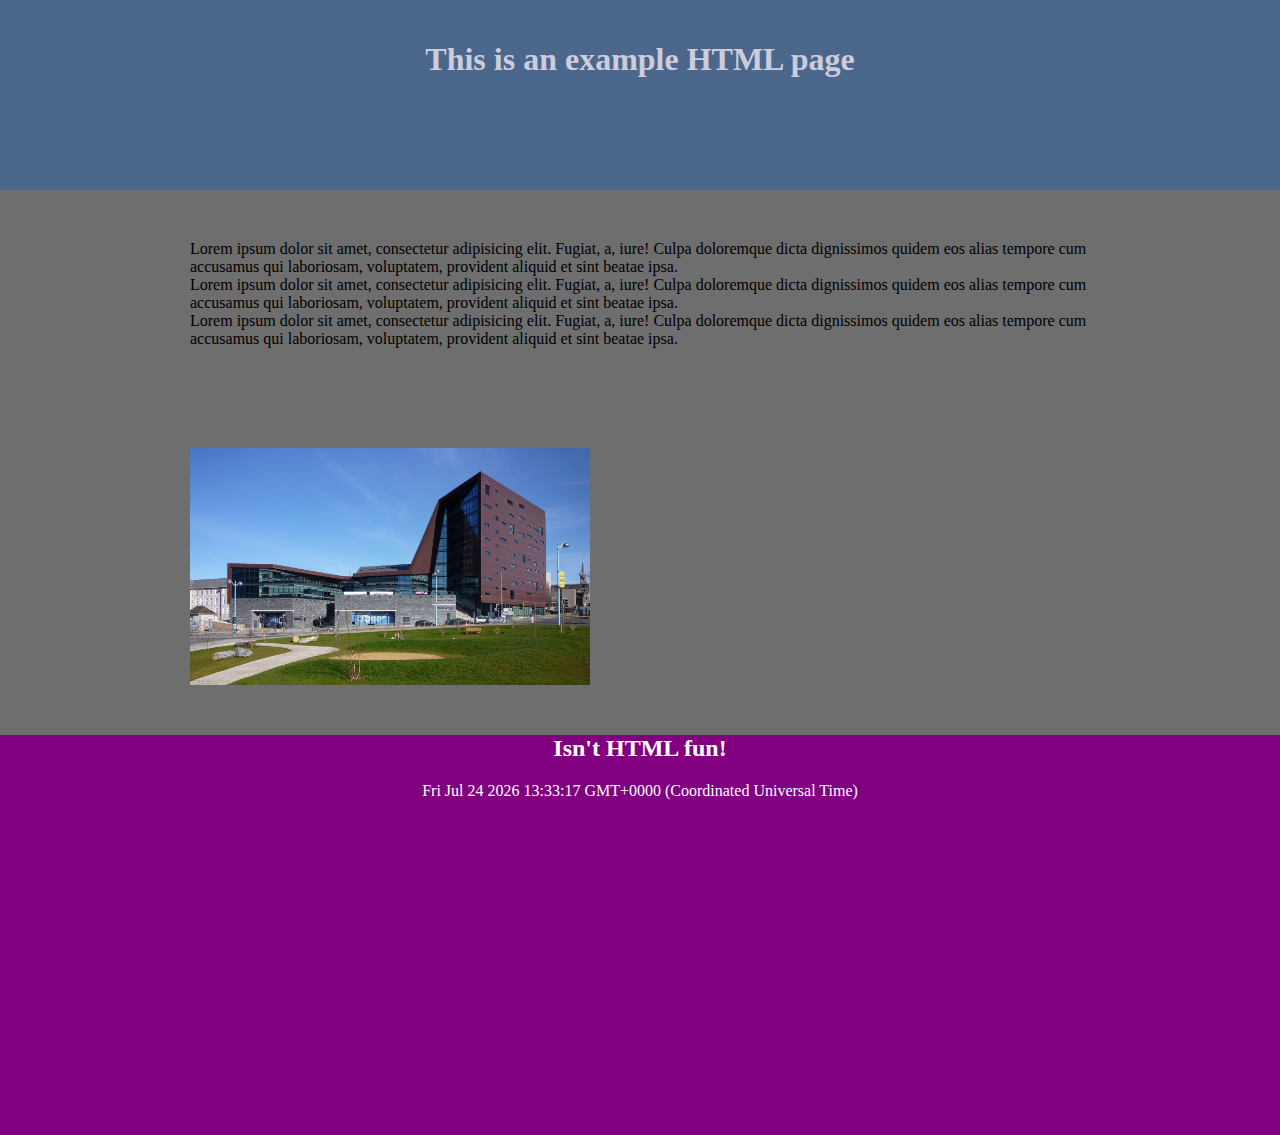
<file: INDE404ClassFiles-master/Session 1 - Module Introduction/index.html>
<!DOCTYPE html><!-- This DOCTYPE declaration lets the browser/client know that we are using HTML5 -->
<html lang="en">

<head>
  <meta charset="UTF-8">
  <meta name="viewport" content="width=device-width, initial-scale=1.0">
  <meta http-equiv="X-UA-Compatible" content="ie=edge">
  <title>Document</title>
  <link type="text/css" rel="stylesheet" href="css/styles.css">
</head> <!-- Our head tag contains information and content that we do not want to display in the browser window, such as links to CSS pages, and meta data liek page titles and desciptions -->

<body><!-- this is where our visible content lives -->
  <header>
    <h1>This is an example HTML page</h1>
  </header>
  <section class="contentContainer">
    <div class="bodyContent">
      <p>Lorem ipsum dolor sit amet, consectetur adipisicing elit. Fugiat, a, iure! Culpa doloremque dicta
      dignissimos quidem eos alias tempore cum accusamus qui laboriosam, voluptatem, provident aliquid et sint
      beatae ipsa.<br>
      Lorem ipsum dolor sit amet, consectetur adipisicing elit. Fugiat, a, iure! Culpa doloremque dicta
      dignissimos quidem eos alias tempore cum accusamus qui laboriosam, voluptatem, provident aliquid et sint
      beatae ipsa.<br>
      Lorem ipsum dolor sit amet, consectetur adipisicing elit. Fugiat, a, iure! Culpa doloremque dicta
      dignissimos quidem eos alias tempore cum accusamus qui laboriosam, voluptatem, provident aliquid et sint
      beatae ipsa.</p>
      <img src="assets/img/rolandBuilding.jpg">
    </div>
  </section>
  <footer>
    <h2>Isn't HTML fun!</h2>
    <div id="date"></div><!-- This is tag is empty, but is popualted by our javascript file -->
  </footer>
  <script type="text/javascript" src="js/script.js"></script><!-- As a rule, javascript files should be loaded, after the content as been loeaded by the browser -->
  
</body>
</html>
</file>
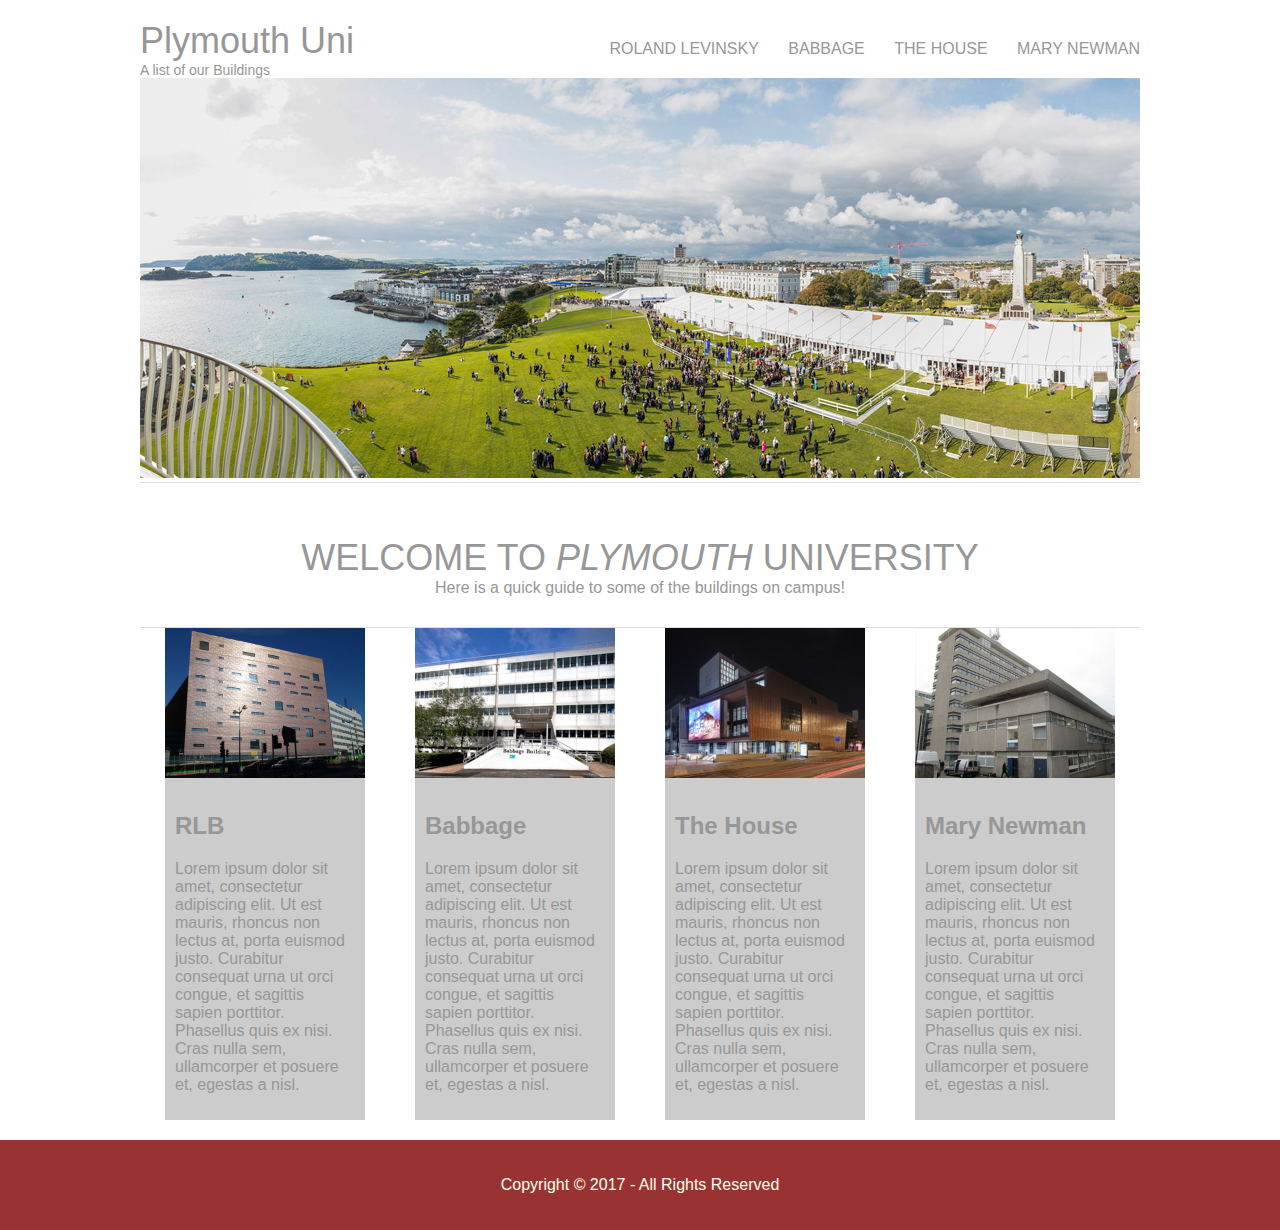
<file: INDE404ClassFiles-master/Session 2 - Basic HTML and CSS/basicHTMLAndCSS - End/index.html>
<!DOCTYPE html>
<html lang="en" dir="ltr">
<head>
  <title>Basic HTML and CSS</title>
  <meta charset="utf-8">
  <link type="text/css" rel="stylesheet" href="styles/styles.css">
</head>
<body>
  <header class="wrapper">
    <div class="logo">
      <h1><a href="/">Plymouth Uni</a></h1>
      <h2>A list of our Buildings</h2>
    </div>
    <nav>
      <ul>
        <li><a href="#">Roland Levinsky</a></li>
        <li><a href="#">Babbage</a></li>
        <li><a href="#">The House</a></li>
        <li class="last"><a href="#">Mary Newman</a></li>
      </ul>
    </nav>
  </header>
  <main class="wrapper">
    <section class="banner">
      <img src="assets/img/slider.jpg" alt="">
    </section>
    <section class="welcomeText">
      <h1>Welcome to <i>Plymouth</i> University</h1>
      <p>Here is a quick guide to some of the buildings on campus!</p>
    </section>
    <section class="buildingCard">
      <img src="assets/img/rlb.jpg"/>
      <article>
        <a href="#"><h2>RLB</h2></a>
        <p>Lorem ipsum dolor sit amet, consectetur adipiscing elit. Ut est mauris, rhoncus non lectus at, porta euismod justo. Curabitur consequat urna ut orci congue, et sagittis sapien porttitor. Phasellus quis ex nisi. Cras nulla sem, ullamcorper et posuere et, egestas a nisl.</p>
      </article>
    </section>
    <section class="buildingCard">
      <img src="assets/img/babbage.jpg"/>
      <article>
        <a href="#"><h2>Babbage</h2></a>
        <p>Lorem ipsum dolor sit amet, consectetur adipiscing elit. Ut est mauris, rhoncus non lectus at, porta euismod justo. Curabitur consequat urna ut orci congue, et sagittis sapien porttitor. Phasellus quis ex nisi. Cras nulla sem, ullamcorper et posuere et, egestas a nisl.</p>
      </article>
    </section>
    <section class="buildingCard">
      <img src="assets/img/theHouse.jpg"/>
      <article>
        <h2>The House</h2>
        <p>Lorem ipsum dolor sit amet, consectetur adipiscing elit. Ut est mauris, rhoncus non lectus at, porta euismod justo. Curabitur consequat urna ut orci congue, et sagittis sapien porttitor. Phasellus quis ex nisi. Cras nulla sem, ullamcorper et posuere et, egestas a nisl.</p>
      </article>
    </section>
    <section class="buildingCard">
      <img src="assets/img/maryNewman.jpg"/>
      <article>
        <h2>Mary Newman</h2>
        <p>Lorem ipsum dolor sit amet, consectetur adipiscing elit. Ut est mauris, rhoncus non lectus at, porta euismod justo. Curabitur consequat urna ut orci congue, et sagittis sapien porttitor. Phasellus quis ex nisi. Cras nulla sem, ullamcorper et posuere et, egestas a nisl.</p>
      </article>
    </section>
  </main>
  <div class="clearfix"></div>
  <footer>
    <p class="fl_left">Copyright &copy; 2017 - All Rights Reserved</p>
  </footer>
</body>
</html>
</file>
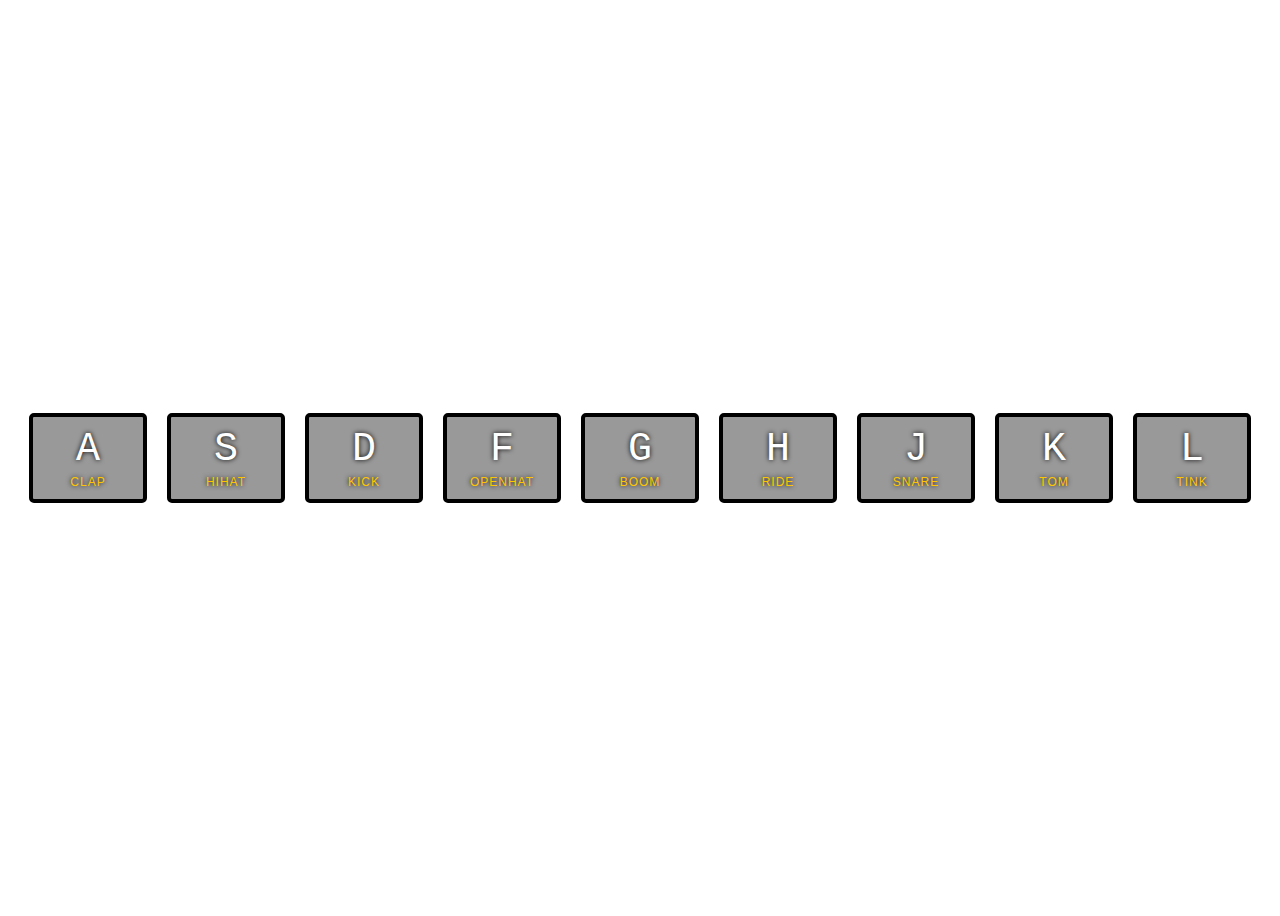
<file: INDE404ClassFiles-master/Session 3 - ES6 and the DOM/JS Drum kit - End/index.html>
<!DOCTYPE html>
<html lang="en">
<head>
  <meta charset="UTF-8">
  <title>JS Drum Kit</title>
  <link rel="stylesheet" href="styles/style.css">
</head>
<body>
  <section class="keys">
    <div data-key="65" class="key">
      <kbd>A</kbd>
      <span class="sound">clap</span>
    </div>
    <div data-key="83" class="key">
      <kbd>S</kbd>
      <span class="sound">hihat</span>
    </div>
    <div data-key="68" class="key">
      <kbd>D</kbd>
      <span class="sound">kick</span>
    </div>
    <div data-key="70" class="key">
      <kbd>F</kbd>
      <span class="sound">openhat</span>
    </div>
    <div data-key="71" class="key">
      <kbd>G</kbd>
      <span class="sound">boom</span>
    </div>
    <div data-key="72" class="key">
      <kbd>H</kbd>
      <span class="sound">ride</span>
    </div>
    <div data-key="74" class="key">
      <kbd>J</kbd>
      <span class="sound">snare</span>
    </div>
    <div data-key="75" class="key">
      <kbd>K</kbd>
      <span class="sound">tom</span>
    </div>
    <div data-key="76" class="key">
      <kbd>L</kbd>
      <span class="sound">tink</span>
    </div>
  </section>
  <audio data-key="65" src="sounds/clap.wav"></audio>
  <audio data-key="83" src="sounds/hihat.wav"></audio>
  <audio data-key="68" src="sounds/kick.wav"></audio>
  <audio data-key="70" src="sounds/openhat.wav"></audio>
  <audio data-key="71" src="sounds/boom.wav"></audio>
  <audio data-key="72" src="sounds/ride.wav"></audio>
  <audio data-key="74" src="sounds/snare.wav"></audio>
  <audio data-key="75" src="sounds/tom.wav"></audio>
  <audio data-key="76" src="sounds/tink.wav"></audio>
<script src="scripts/script.js"></script>
</body>
</html>
</file>
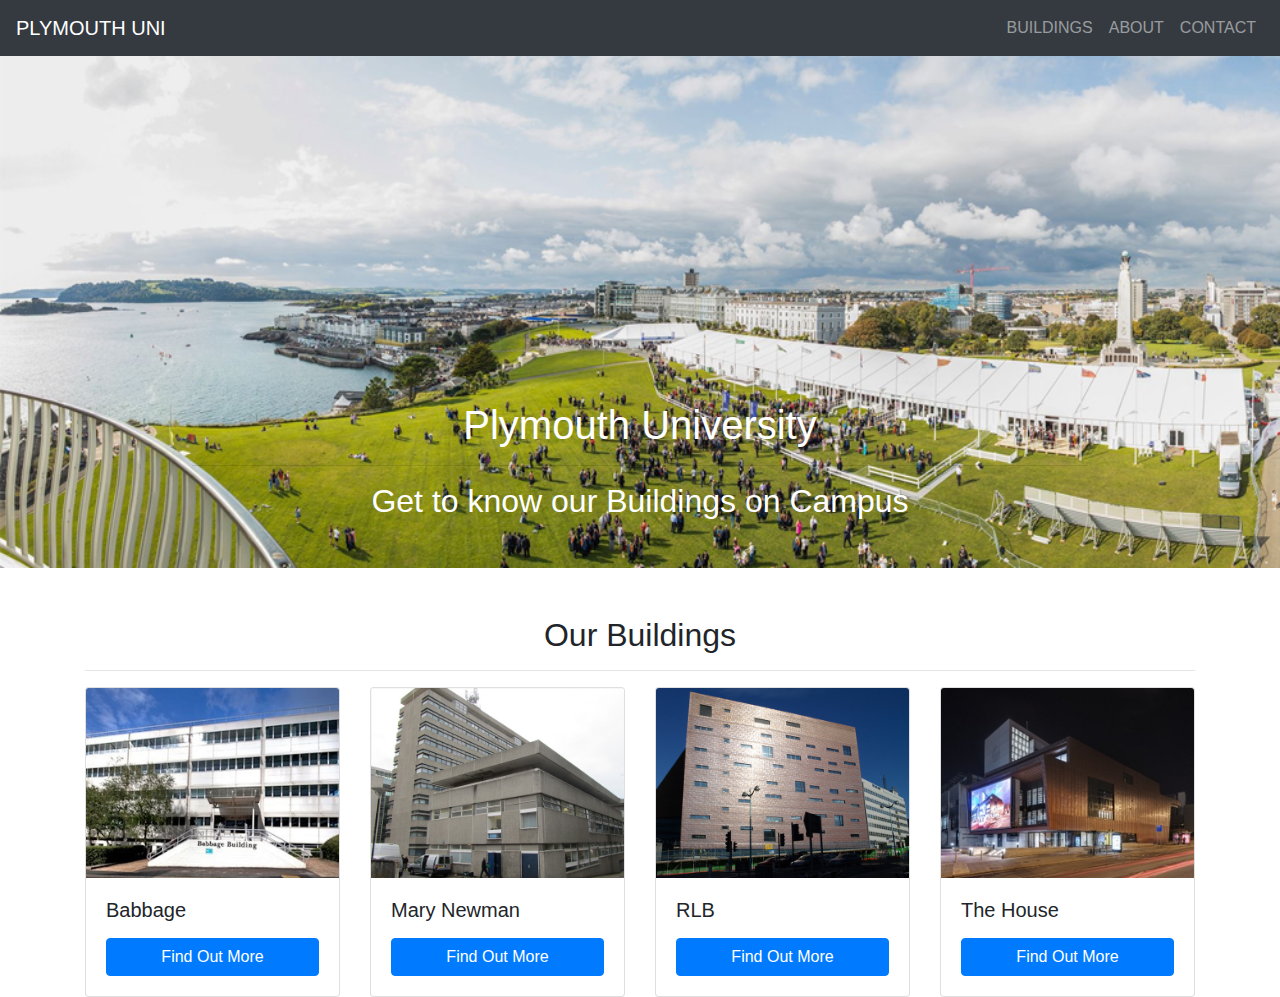
<file: INDE404ClassFiles-master/Session 6 - Bootstrap Practical/Boostrap - Endpt1/index.html>
<!DOCTYPE html>
<html lang="en">

<head>
  <meta charset="utf-8">
  <meta name="viewport" content="width=device-width, initial-scale=1, shrink-to-fit=no">
  <title>Plymouth Uni Buildings</title>
  <link href="css/bootstrap.min.css" rel="stylesheet">
  <link href="https://use.fontawesome.com/releases/v5.0.8/css/all.css" rel="stylesheet">
</head>

<body>
  <nav class="navbar navbar-expand-lg navbar-dark bg-dark text-uppercase">
    <a class="navbar-brand" href="#">Plymouth Uni</a>
    <button type="button" class="navbar-toggler navbar-toggler-right text-uppercase bg-primary text-white rounded"
      data-toggle="collapse" data-target="#mobileMenu">
      <i class="fas fa-bars"></i>
    </button>
    <div class="collapse navbar-collapse" id="mobileMenu">
      <ul class="navbar-nav ml-auto">
        <li class="nav-item">
          <a class="nav-link" href="#">Buildings</a>
        </li>
        <li class="nav-item">
          <a class="nav-link" href="#">About</a>
        </li>
        <li class="nav-item">
          <a class="nav-link" href="#">Contact</a>
        </li>
      </ul>
    </div>
  </nav>

  <header>
    <div id="mainSlider" class="carousel slide" data-ride="carousel">
      <div class="carousel-inner">
        <div class="carousel-item active">
          <img class="w-100" src="assets/img/slider.jpg">
          <div class="carousel-caption">
            <h1>Plymouth University</h1>
            <hr>
            <h2> Get to know our Buildings on Campus</h2>
          </div>
        </div>
        <div class="carousel-item">
          <img class="w-100" src="assets/img/sliderbw.jpg">
          <div class="carousel-caption">
            <h1>Plymouth University</h1>
            <hr>
            <h2> Get to know our Buildings on Campus!</h2>
          </div>
        </div>
      </div>
    </div>
  </header>

  <section>
    <div class="container">
      <h2 class="text-center mt-5">Our Buildings</h2>
      <hr>
      <div class="row">
        <div class="col-3">
          <div class="card w-100">
            <img class="card-img-top" src="assets/img/babbage.jpg">
            <div class="card-body">
              <h5>Babbage</h5>
              <a class="btn btn-primary w-100 mt-2" href="#">Find Out More</a>
            </div>
          </div>
        </div>
        <div class="col-3">
          <div class="card w-100">
            <img class="card-img-top" src="assets/img/maryNewman.jpg">
            <div class="card-body">
              <h5>Mary Newman</h5>
              <a class="btn btn-primary w-100 mt-2" href="#">Find Out More</a>
            </div>
          </div>
        </div>
        <div class="col-3">
          <div class="card w-100">
            <img class="card-img-top" src="assets/img/rlb.jpg">
            <div class="card-body">
              <h5>RLB</h5>
              <a class="btn btn-primary w-100 mt-2" href="#">Find Out More</a>
            </div>
          </div>
        </div>
        <div class="col-3">
          <div class="card w-100">
            <img class="card-img-top" src="assets/img/theHouse.jpg">
            <div class="card-body">
              <h5>The House</h5>
              <a class="btn btn-primary w-100 mt-2" href="#">Find Out More</a>
            </div>
          </div>
        </div>
      </div><!-- row close -->
    </div><!-- container close -->
  </section>
  <!-- More Content Coming here Next Session    -->
  <script src="js/jquery.min.js"></script>
  <script src="js/bootstrap.bundle.min.js"></script>
  <script src="js/script.js"></script>
</body>

</html>
</file>
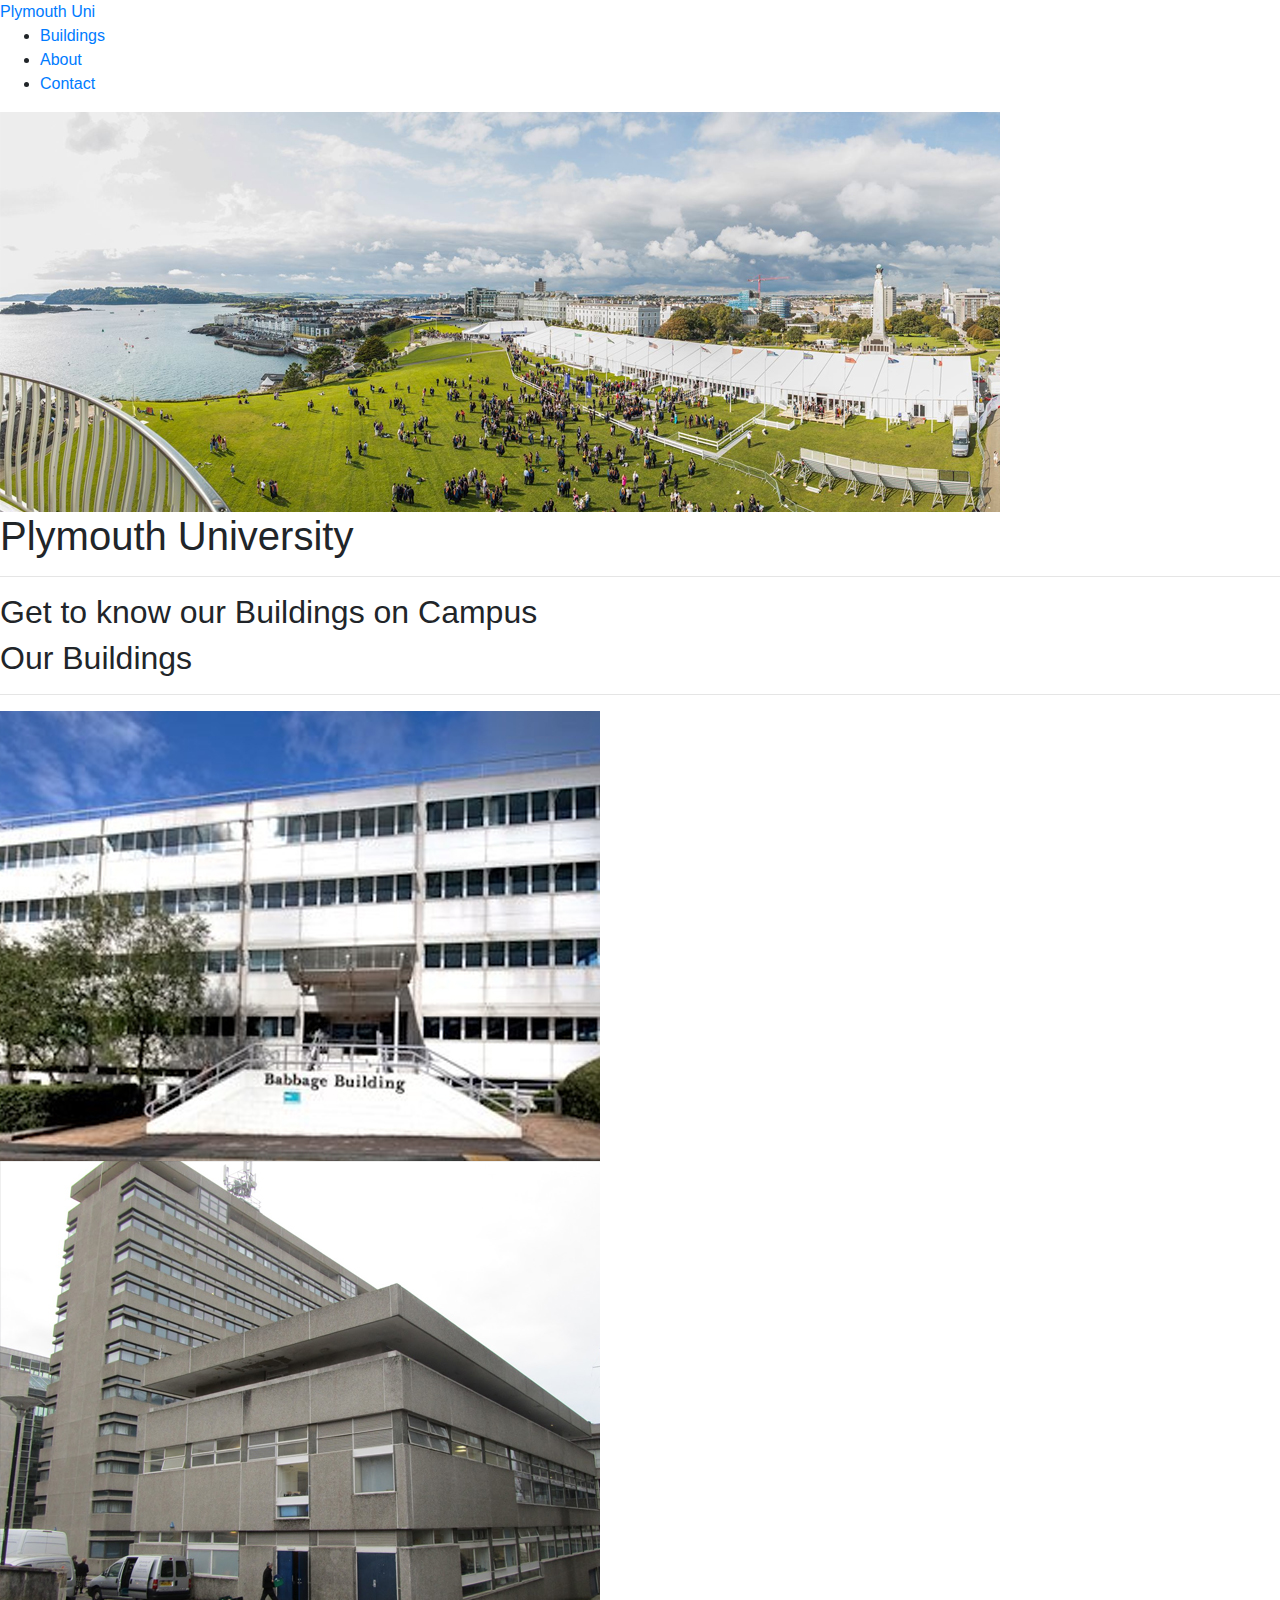
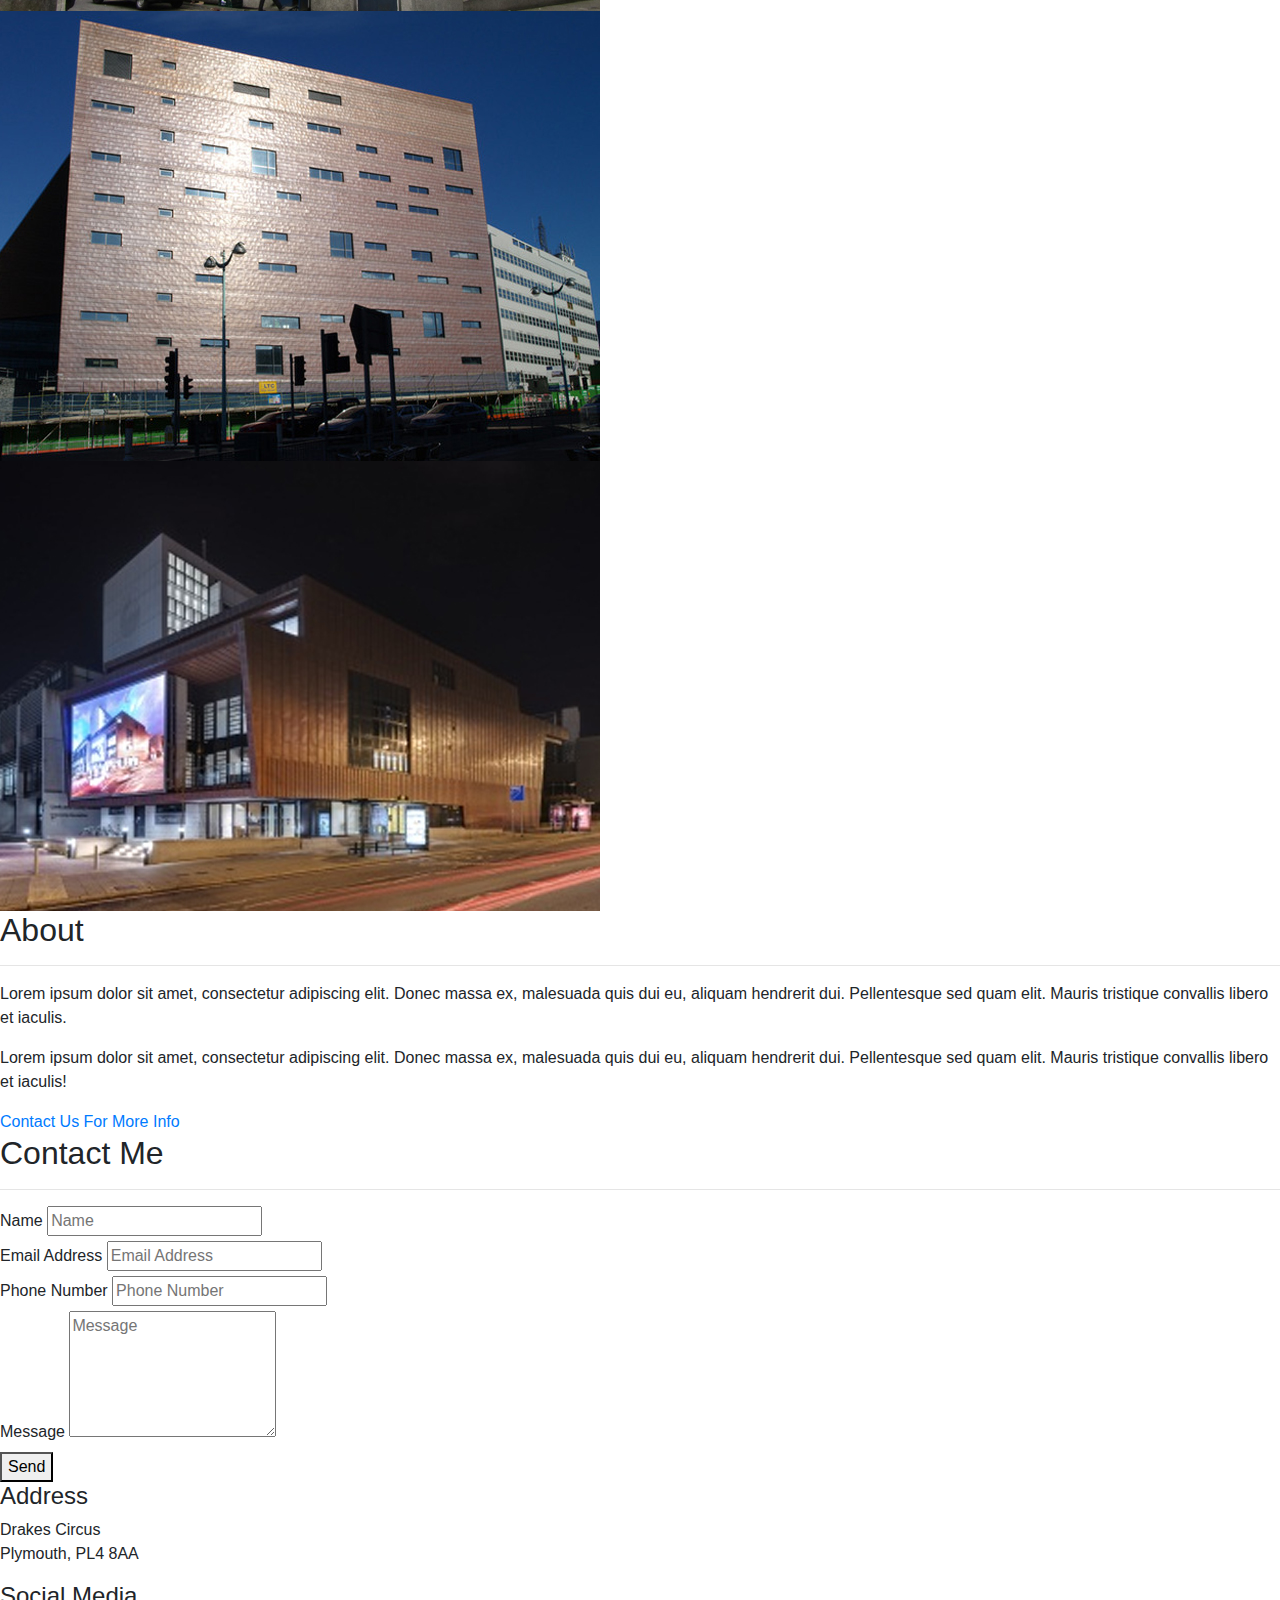
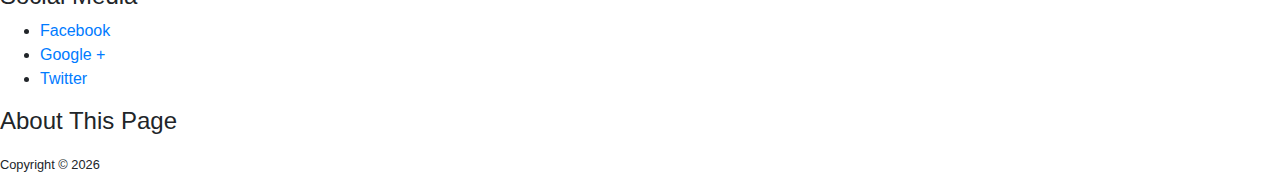
<file: INDE404ClassFiles-master/Session 6 - Bootstrap Practical/Boostrap - Start/index.html>
<!DOCTYPE html>
<html lang="en">
  <head>
    <meta charset="utf-8">
    <meta name="viewport" content="width=device-width, initial-scale=1, shrink-to-fit=no">
    <title>Plymouth Uni Buildings</title>
    <link href="css/bootstrap.min.css" rel="stylesheet">
  </head>
  <body>
    <nav>
      <a href="#">Plymouth Uni</a>
      <ul>
        <li>
          <a href="#">Buildings</a>
        </li>
        <li>
          <a href="#">About</a>
        </li>
        <li>
          <a href="#">Contact</a>
        </li>
      </ul>
    </nav>
    <header>
      <img src="assets/img/slider.jpg">
      <h1>Plymouth University</h1>
      <hr>
      <h2> Get to know our Buildings on Campus</h2>
    </header>
    <section>
      <h2>Our Buildings</h2>
      <hr>
        <div>
          <a href="#">
            <img src="assets/img/babbage.jpg">
          </a>
        </div>
        <div>
          <a href="#">
            <img src="assets/img/maryNewman.jpg">
          </a>
        </div>
        <div>
          <a href="#">
            <img src="assets/img/rlb.jpg">
          </a>
        </div>
        <div>
          <a href="#">
            <img src="assets/img/theHouse.jpg">
          </a>
        </div>
    </section>
    <section>
        <h2>About</h2>
        <hr>
        <div>
          <p>Lorem ipsum dolor sit amet, consectetur adipiscing elit. Donec massa ex, malesuada quis dui eu, aliquam hendrerit dui. Pellentesque sed quam elit. Mauris tristique convallis libero et iaculis.</p>
        </div>
        <div>
          <p>Lorem ipsum dolor sit amet, consectetur adipiscing elit. Donec massa ex, malesuada quis dui eu, aliquam hendrerit dui. Pellentesque sed quam elit. Mauris tristique convallis libero et iaculis!</p>
        </div>
        <div>
          <a href="#">
            Contact Us For More Info
          </a>
        </div>
    </section>
    <section>
      <h2>Contact Me</h2>
      <hr>
        <form>
          <div>
            <label>Name</label>
            <input id="name" type="text" placeholder="Name" required="required">
          </div>
          <div>
              <label>Email Address</label>
              <input id="email" type="email" placeholder="Email Address" required="required">
          </div>
          <div>
              <label>Phone Number</label>
              <input id="phone" type="tel" placeholder="Phone Number" required="required">
          </div>
          <div>
              <label>Message</label>
              <textarea id="message" rows="5" placeholder="Message" required="required"></textarea>
          </div>
          <div>
            <button type="submit">Send</button>
          </div>
        </form>
    </section>
    <footer>
      <div>
        <h4>Address</h4>
        <p>Drakes Circus
        <br>
        Plymouth, PL4 8AA</p>
      </div>
      <div>
        <h4>Social Media</h4>
        <ul>
          <li>
            <a href="#">
              <span>Facebook</span>
            </a>
          </li>
          <li>
            <a href="#">
              <span>Google +</span>
            </a>
          </li>
          <li>
            <a href="#">
              <span>Twitter</span>
            </a>
          </li>
        </ul>
      </div>
      <div>
        <h4>About This Page</h4>
        <p></p>
      </div>
    </div>
    </footer>

    <div>
      <small>Copyright &copy; <span id="autoDate"></span></small>
    </div>

    <script src="js/jquery.min.js"></script>
    <script src="js/bootstrap.bundle.min.js"></script>
    <script src="js/script.js"></script>
  </body>

</html>
</file>
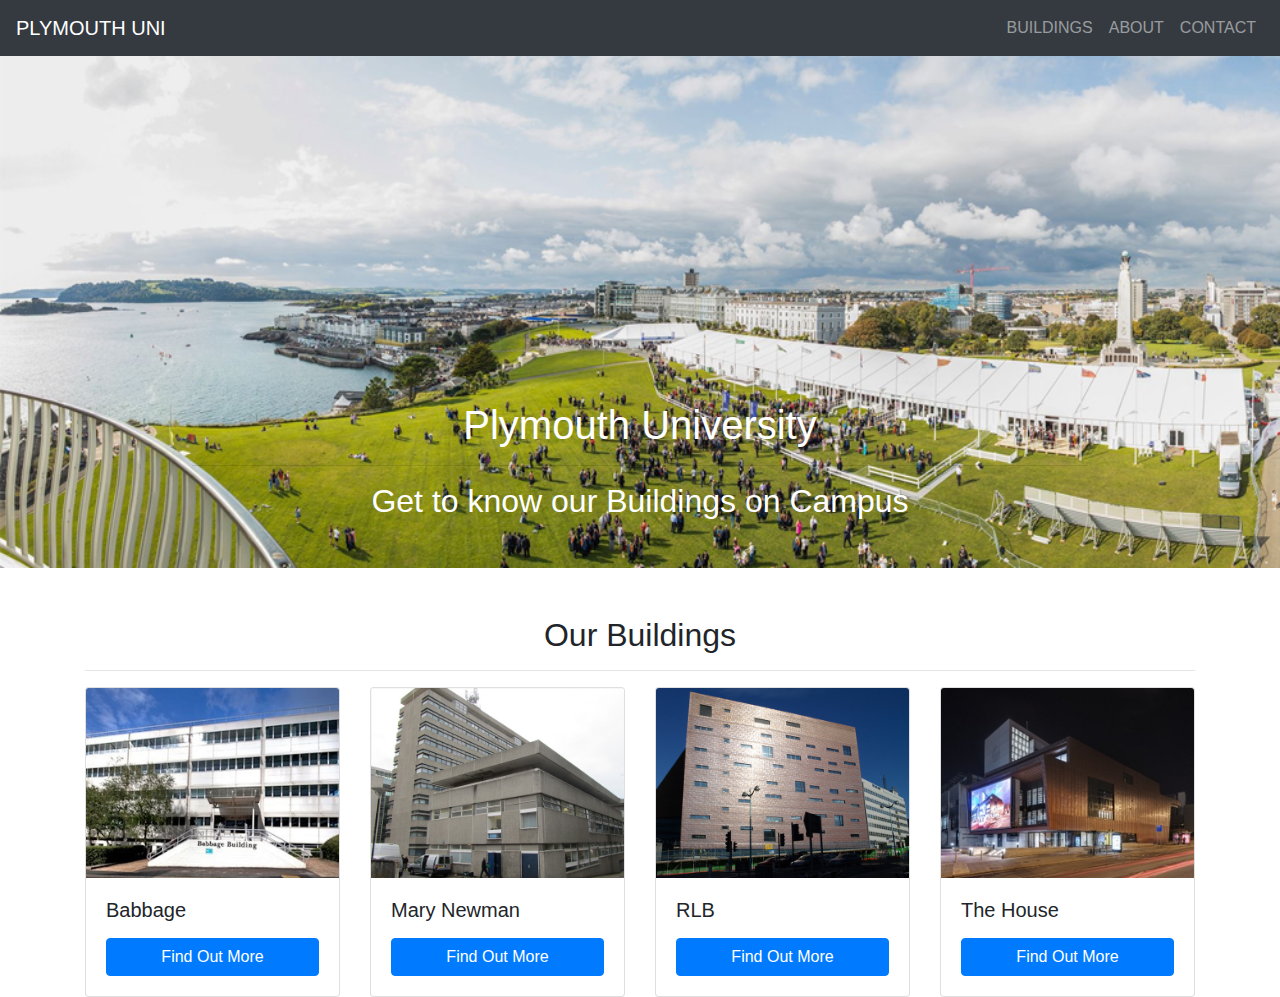
<file: INDE404ClassFiles-master/Session 7 - Bootstrap Practical pt 2/Boostrap, Font Awesome and Form Spring - Startpt2/index.html>
<!DOCTYPE html>
<html lang="en">

<head>
  <meta charset="utf-8">
  <meta name="viewport" content="width=device-width, initial-scale=1, shrink-to-fit=no">
  <title>Plymouth Uni Buildings</title>
  <link href="css/bootstrap.min.css" rel="stylesheet">
  <link href="https://use.fontawesome.com/releases/v5.0.8/css/all.css" rel="stylesheet">
</head>

<body>
  <nav class="navbar navbar-expand-lg navbar-dark bg-dark text-uppercase">
    <a class="navbar-brand" href="#">Plymouth Uni</a>
    <button type="button" class="navbar-toggler navbar-toggler-right text-uppercase bg-primary text-white rounded"
      data-toggle="collapse" data-target="#mobileMenu">
      <i class="fas fa-bars"></i>
    </button>
    <div class="collapse navbar-collapse" id="mobileMenu">
      <ul class="navbar-nav ml-auto">
        <li class="nav-item">
          <a class="nav-link" href="#">Buildings</a>
        </li>
        <li class="nav-item">
          <a class="nav-link" href="#">About</a>
        </li>
        <li class="nav-item">
          <a class="nav-link" href="#">Contact</a>
        </li>
      </ul>
    </div>
  </nav>

  <header>
    <div id="mainSlider" class="carousel slide" data-ride="carousel">
      <div class="carousel-inner">
        <div class="carousel-item active">
          <img class="w-100" src="assets/img/slider.jpg">
          <div class="carousel-caption">
            <h1>Plymouth University</h1>
            <hr>
            <h2> Get to know our Buildings on Campus</h2>
          </div>
        </div>
        <div class="carousel-item">
          <img class="w-100" src="assets/img/sliderbw.jpg">
          <div class="carousel-caption">
            <h1>Plymouth University</h1>
            <hr>
            <h2> Get to know our Buildings on Campus!</h2>
          </div>
        </div>
      </div>
    </div>
  </header>

  <section>
    <div class="container">
      <h2 class="text-center mt-5">Our Buildings</h2>
      <hr>
      <div class="row">
        <div class="col-3">
          <div class="card w-100">
            <img class="card-img-top" src="assets/img/babbage.jpg">
            <div class="card-body">
              <h5>Babbage</h5>
              <a class="btn btn-primary w-100 mt-2" href="#">Find Out More</a>
            </div>
          </div>
        </div>
        <div class="col-3">
          <div class="card w-100">
            <img class="card-img-top" src="assets/img/maryNewman.jpg">
            <div class="card-body">
              <h5>Mary Newman</h5>
              <a class="btn btn-primary w-100 mt-2" href="#">Find Out More</a>
            </div>
          </div>
        </div>
        <div class="col-3">
          <div class="card w-100">
            <img class="card-img-top" src="assets/img/rlb.jpg">
            <div class="card-body">
              <h5>RLB</h5>
              <a class="btn btn-primary w-100 mt-2" href="#">Find Out More</a>
            </div>
          </div>
        </div>
        <div class="col-3">
          <div class="card w-100">
            <img class="card-img-top" src="assets/img/theHouse.jpg">
            <div class="card-body">
              <h5>The House</h5>
              <a class="btn btn-primary w-100 mt-2" href="#">Find Out More</a>
            </div>
          </div>
        </div>
      </div><!-- row close -->
    </div><!-- container close -->
  </section>
  <script src="js/jquery.min.js"></script>
  <script src="js/bootstrap.bundle.min.js"></script>
  <script src="js/script.js"></script>
</body>

</html>
</file>
<file: INDE404ClassFiles-master/Session 2 - Basic HTML and CSS/basicHTMLAndCSS - End/styles/styles.css>
body{
  font-family: arial, sans-serif;
  color: #979797;
  margin:0;
  padding:0;
}

.clearfix{
  clear: both;
}

a{
  outline: none;
  text-decoration: none;
  color: #979797;
}

a:hover{
  font-weight: bold;
}

.wrapper{
  width: 1000px;
  margin: 0 auto;
}

header .logo{
  padding: 20px 0 0 0;
  float: left;
}

header .logo h1,
header .logo h2{
  font-weight: normal;
  text-transform: none;
  margin: 0;
  padding:0;
}

header .logo h1{
  font-size: 36px
}

header .logo h2{
  font-size: 14px
}

header nav{
  float: right;
  margin: 20px 0 0 0;
  padding: 20px 0;
}

header nav ul{
  margin: 0;
  padding: 0;
  list-style: none;
}

header nav ul li{
  display: inline;
  margin-right: 25px;
  text-transform: uppercase;
}

header nav ul li.last{
  margin-right: 0px;
}

main .banner img{
  width: 100%;
}

main .welcomeText{
  padding: 30px 0;
  border-top: 1px solid #dedede;
  border-bottom: 1px solid #dedede;
  text-align: center;
}

main .welcomeText h1{
  font-size: 36px;
  font-weight: normal;
  text-transform: uppercase;
  margin-bottom: 0px;
}

main .welcomeText p{
  font-size: 16px;
  margin: 0;
  padding: 0;
}

main .buildingCard{
  width: 200px;
  float: left;
  background-color: #ccc;
  margin: 0px 25px;
}

main .buildingCard img{
  width: 100%;
}
main .buildingCard article{
  padding: 10px;
}

footer{
  margin-top: 20px;
  padding: 20px 0;
  background-color: #933;
  color: #ffe;
  text-align: center;
}
</file>
<file: INDE404ClassFiles-master/Session 3 - ES6 and the DOM/JS Drum kit - End/styles/style.css>
html {
  font-size: 10px;
  background: url(http://i.imgur.com/b9r5sEL.jpg) bottom center;
  background-size: cover;
  margin: 0;
  padding: 0;
  font-family: sans-serif;
}

.keys {
  display: flex;
  flex: 1;
  min-height: 100vh;
  align-items: center;
  justify-content: center;
}

.key {
  border: .4rem solid black;
  border-radius: .5rem;
  margin: 1rem;
  font-size: 1.5rem;
  padding: 1rem .5rem;
  transition: all .07s ease;
  width: 10rem;
  text-align: center;
  color: white;
  background: rgba(0,0,0,0.4);
  text-shadow: 0 0 .5rem black;
}

.playing {
  transform: scale(1.1);
  border-color: #ffc600;
  box-shadow: 0 0 1rem #ffc600;
}

kbd {
  display: block;
  font-size: 4rem;
}

.sound {
  font-size: 1.2rem;
  text-transform: uppercase;
  letter-spacing: .1rem;
  color: #ffc600;
}
</file>
<file: INDE404ClassFiles-master/Session 1 - Module Introduction/css/styles.css>
body{
  margin: 0;/*Reset margin to 0*/
  padding: 0;/*Reset padding to 0*/
  border: 0;/*Reset border to 0*/
  background-color: #6e6e6e;/* Sets background colour */
  background-image: url("https://www.transparenttextures.com/patterns/asfalt-dark.png"); /*Loads and external file as a background image, it is a .png file, so has transparent capabilities*/

}

header{
  height: 150px;
  padding:20px 0px;
  width: 100%;
  background-color: #4C678C;
  text-align: center;
}
/*Basic size and text styles for the header tag */

h1{
  color: #ccd;
}

.contentContainer{
  width: 1000px;
  margin: 0px auto;
}
/* Selects any element with the class of contentContainer, and applies the declared styles to it*/

.bodyContent{
  width: 100%:
}

.bodyContent > p{
  float: left; */ We use float to align elements on the same "line"*/
  width: 400px;
  margin: 50px;
}
/* This selects any element with the class of bodyContent, and applies the delcared styles to any p tag within it */

.bodyContent > img{
  float: left;
  width: 400px;
  height: auto;
  margin: 50px;
}

footer{
  clear: both; /*We use clear to remove this element from the flow of the floated elements before it*/
  background-color: purple;
  text-align: center;
  color: #fff;
  height: 400px;
}
</file>
